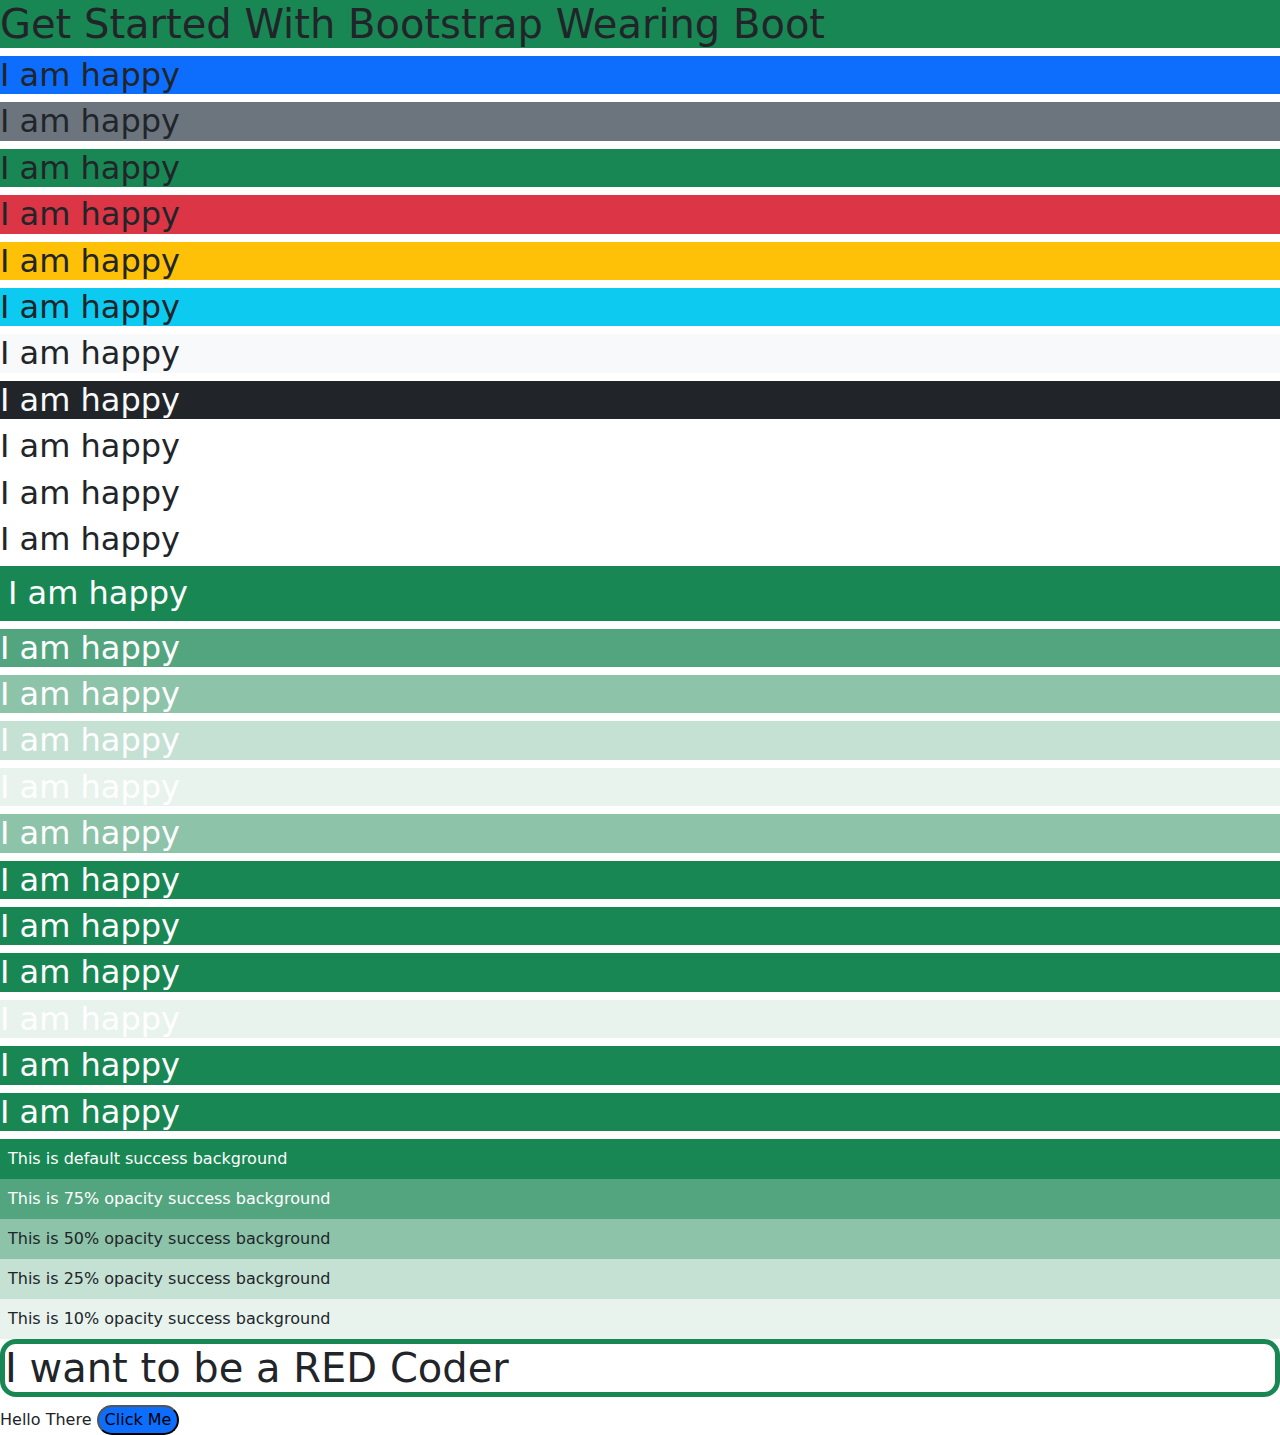
<file: index.html>
<!DOCTYPE html>
<html lang="en">

<head>
    <meta charset="UTF-8">
    <meta http-equiv="X-UA-Compatible" content="IE=edge">
    <meta name="viewport" content="width=device-width, initial-scale=1.0">
    <title>Bootstrap</title>
    <!-- Latest compiled and minified CSS -->
    <link rel="stylesheet" href="https://cdn.jsdelivr.net/npm/bootstrap@5.2.0/dist/css/bootstrap.min.css">
</head>

<body>
    <h1 class="bg-success">Get Started With Bootstrap Wearing Boot</h1>
    <h2 class="bg-primary">I am happy</h2>
    <h2 class="bg-secondary">I am happy</h2>
    <h2 class="bg-success">I am happy</h2>
    <h2 class="bg-danger">I am happy</h2>
    <h2 class="bg-warning">I am happy</h2>
    <h2 class="bg-info">I am happy</h2>
    <h2 class="bg-light">I am happy</h2>
    <h2 class="bg-dark text-light">I am happy</h2>
    <h2 class="bg-body">I am happy</h2>
    <h2 class="bg-white">I am happy</h2>
    <h2 class="bg-transparent">I am happy</h2>
    <h2 class="bg-success p-2 text-white bg-opacity ">I am happy</h2>
    <h2 class="bg-success text-white bg-opacity-75">I am happy</h2>
    <h2 class="bg-success text-white bg-opacity-50">I am happy</h2>
    <h2 class="bg-success text-white bg-opacity-25">I am happy</h2>
    <h2 class="bg-success text-white bg-opacity-10">I am happy</h2>
    <h2 class="bg-success text-white bg-opacity-50">I am happy</h2>
    <h2 class="bg-success text-white bg-opacity-40">I am happy</h2>
    <h2 class="bg-success text-white bg-opacity-60">I am happy</h2>
    <h2 class="bg-success text-white bg-opacity-20">I am happy</h2>
    <h2 class="bg-success text-white bg-opacity-10">I am happy</h2>
    <h2 class="bg-success text-white bg-opacity-250">I am happy</h2>
    <h2 class="bg-success text-white bg-opacity-150">I am happy</h2>
    <div class="bg-success p-2 text-white">This is default success background</div>
    <div class="bg-success p-2 text-white bg-opacity-75">This is 75% opacity success background</div>
    <div class="bg-success p-2 text-dark bg-opacity-50">This is 50% opacity success background</div>
    <div class="bg-success p-2 text-dark bg-opacity-25">This is 25% opacity success background</div>
    <div class="bg-success p-2 text-dark bg-opacity-10">This is 10% opacity success background</div>
    <h1 class="bg-white border border-5 border-success rounded-4">I want to be a RED Coder</h1>
    <span>Hello There </span><button type="submit" class="bg-primary rounded-pill">Click Me</button>
    <script src="	https://cdn.jsdelivr.net/npm/bootstrap@5.2.0/dist/js/bootstrap.bundle.min.js"></script>
</body>

</html>
</file>
